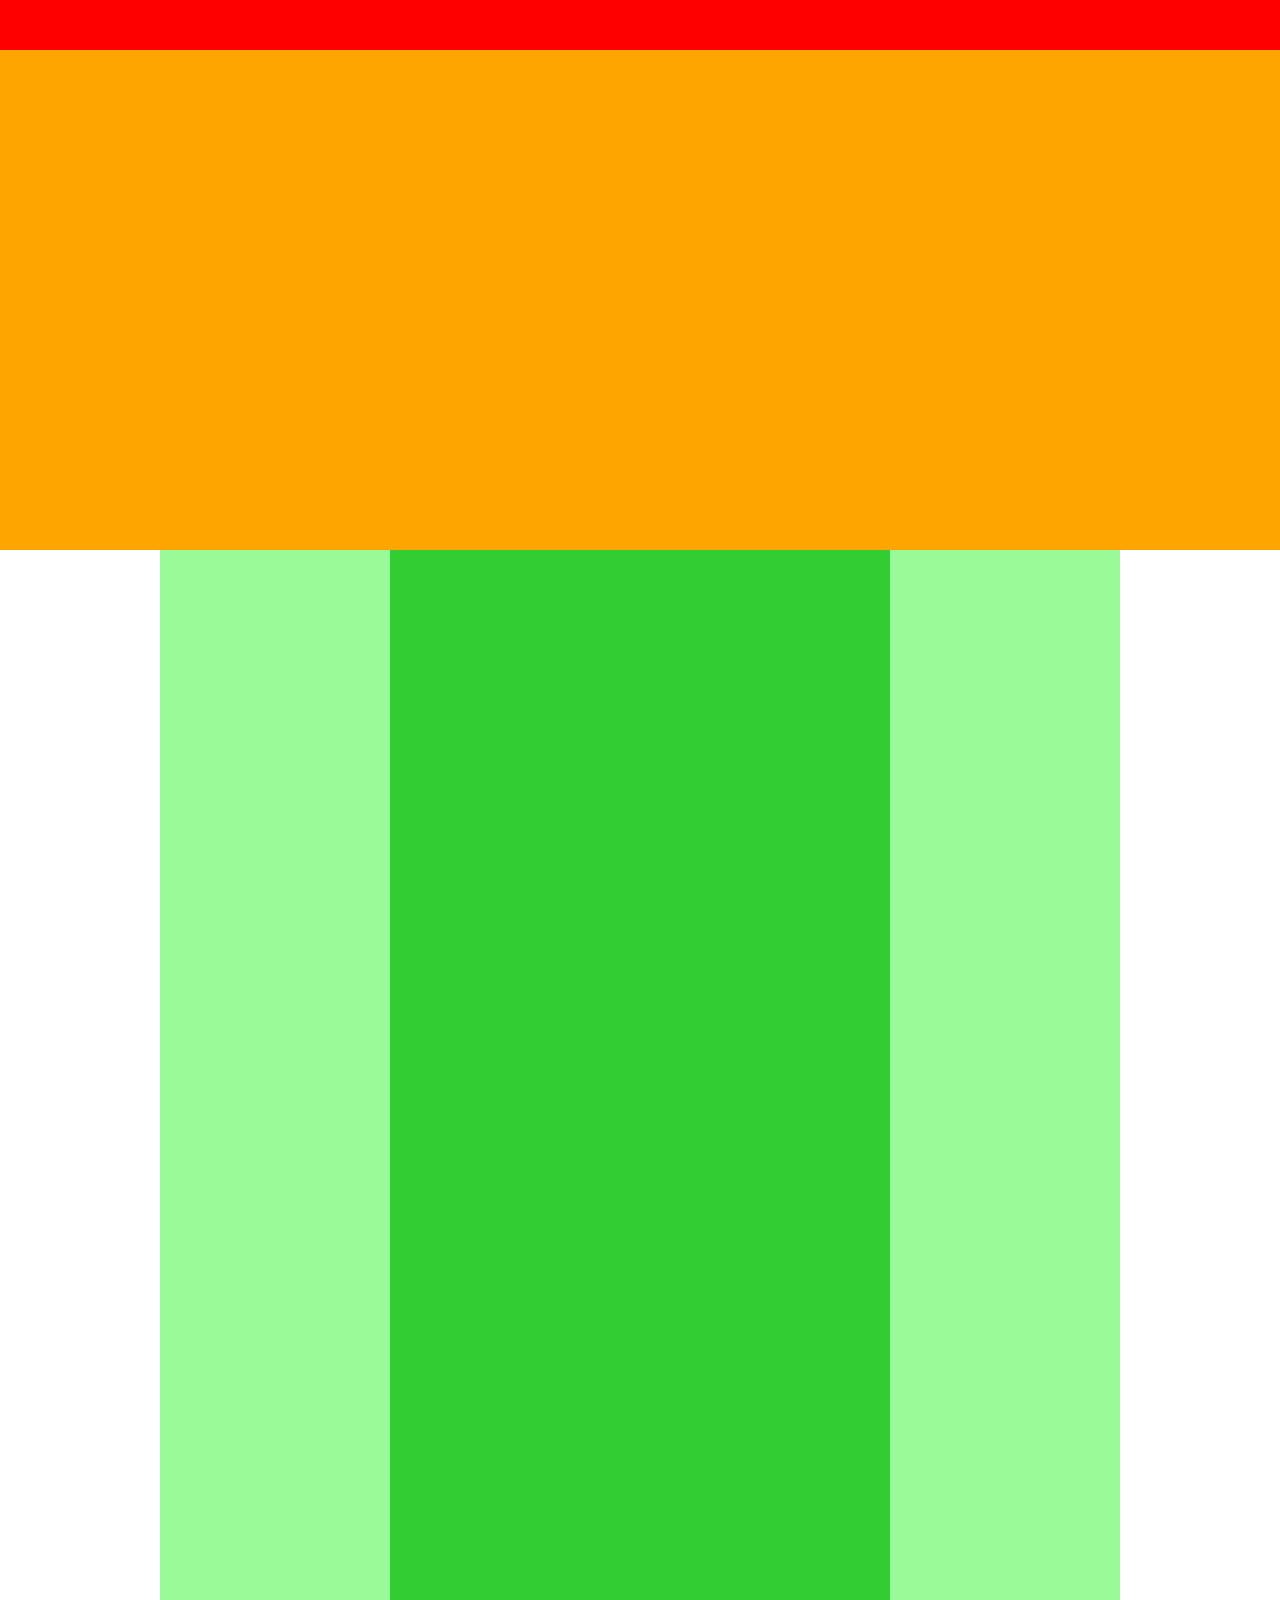
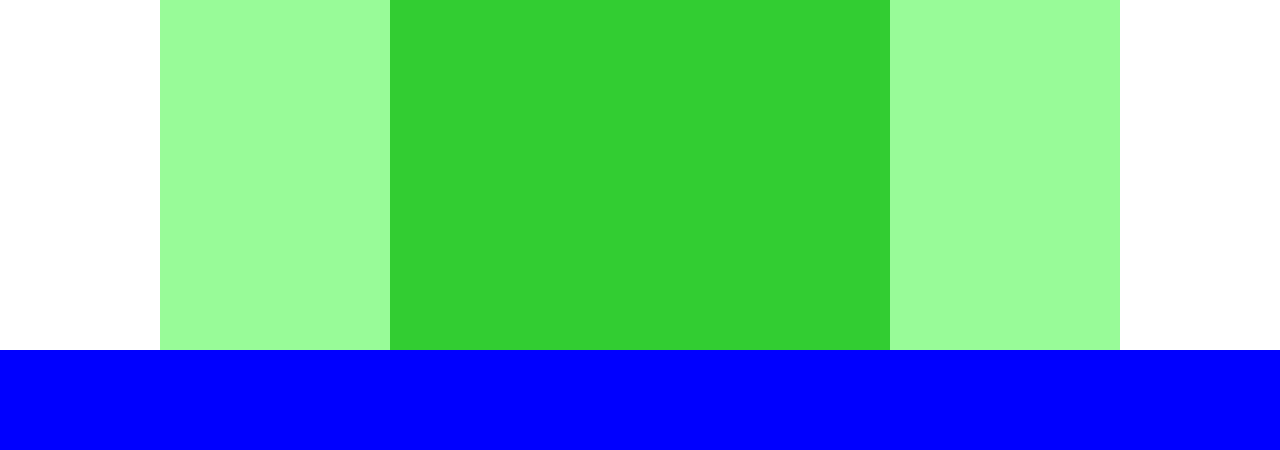
<file: caravan/index.html>
<!DOCTYPE html>
<html>
<head>
  <meta charset="UTF-8">
  <!-- CSSファイルの読み込み -->
  <link rel="stylesheet" href="style.css">
  <title>CARAVAN</title>
</head>
<body>
	<!-- header用のdiv -->
	<div class = "header">
		<div class = "header-top"></div>
		<div class = "header-bottom"></div>
	</div>
	<!-- main-visual用のdiv -->
<!-- 	<div class = "main-visual">
		<div class = "main-visual-content"></div> -->
	</div>
	<div class = "main">
		<div class = "sidebar-right"></div>
		<div class = "sidebar-left"></div>
	</div>
	<div class = "footer"></div>
</body>
</html>
</file>
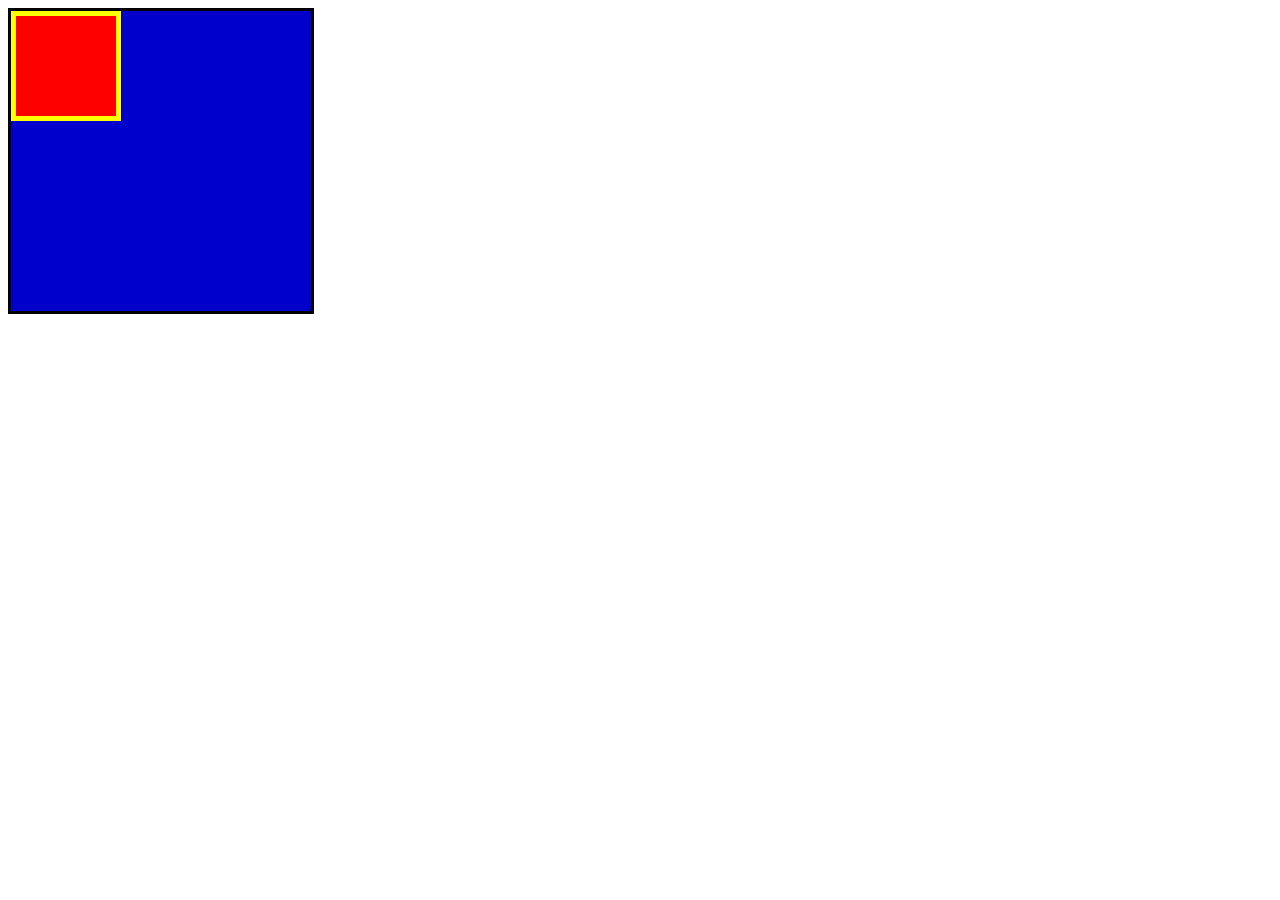
<file: box.html>
<!DOCTYPE html>
<html>
<head>
	<meta charset = "UTF-8">
	<!-- CSSファイルの読み込み -->
	<link rel = "stylesheet" href = "box.css">
	<title>BOX</title>
</head>
<body>
	<!-- BOX1用のdiv -->
	<div class = "box1">
		<div class = "box2"></div>
	</div>
</body>
</html>
</file>
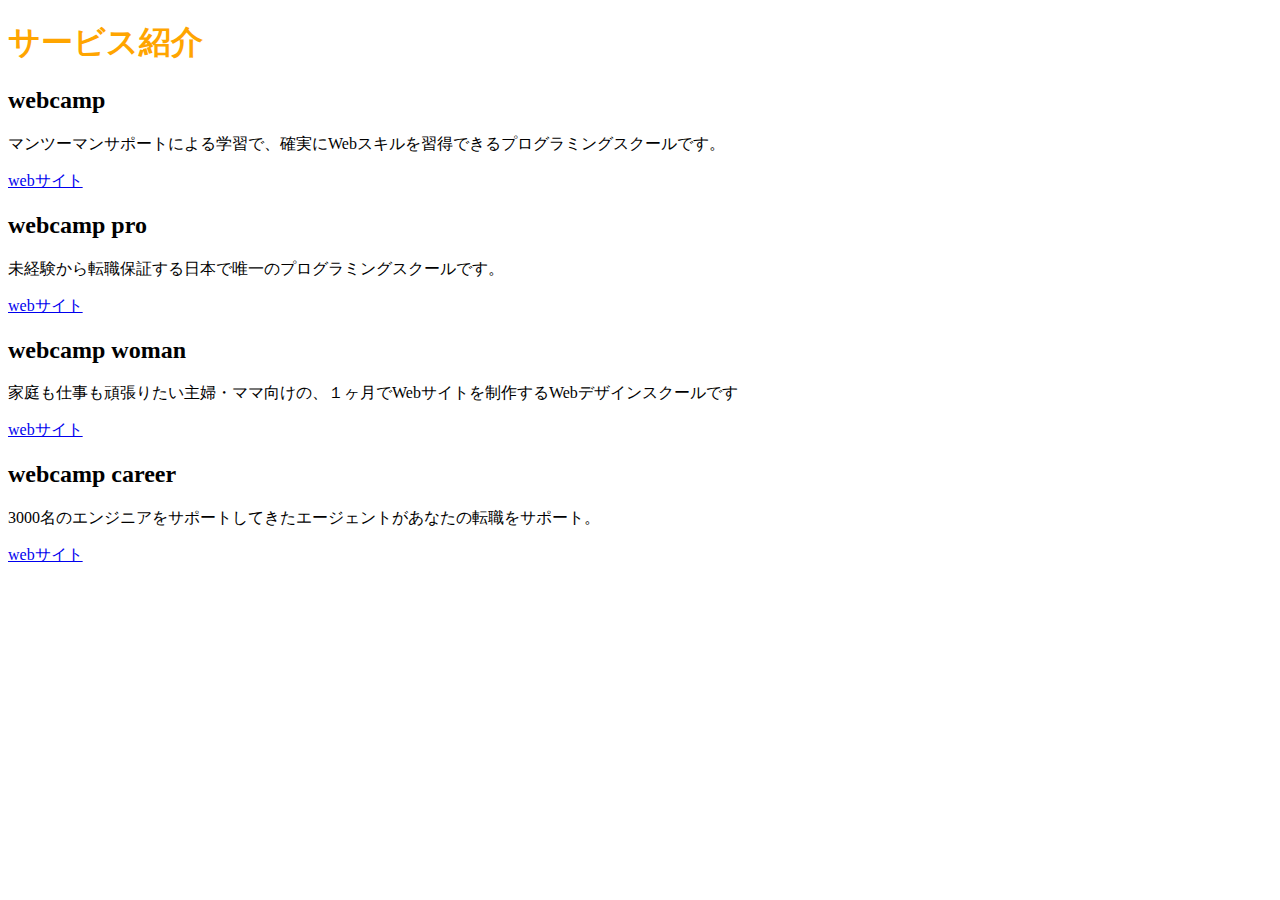
<file: サービス紹介.html>
<!DOCTYPE html>
<html>
<head>
	<meta charset = "UTF-8">
	<link rel = "stylesheet" href="sample.css">
	<title>BOX</title>
</head>
<body>
	<h1>サービス紹介</h1>
	<h2>webcamp</h2>
	<p>マンツーマンサポートによる学習で、確実にWebスキルを習得できるプログラミングスクールです。</p>
	<a href = "https://web-camp.io/">webサイト</a>

	<h2>webcamp pro</h2>
	<p>未経験から転職保証する日本で唯一のプログラミングスクールです。</p>
	<a href = "https://web-camp.io/">webサイト</a>

	<h2>webcamp woman</h2>
	<p>家庭も仕事も頑張りたい主婦・ママ向けの、１ヶ月でWebサイトを制作するWebデザインスクールです</p> 
	<a href = "https://web-camp.io/">webサイト</a>

	<h2>webcamp career</h2>
	<p>3000名のエンジニアをサポートしてきたエージェントがあなたの転職をサポート。</p>
	<a href = "https://web-camp.io/">webサイト</a>
</body>
</html>
</file>
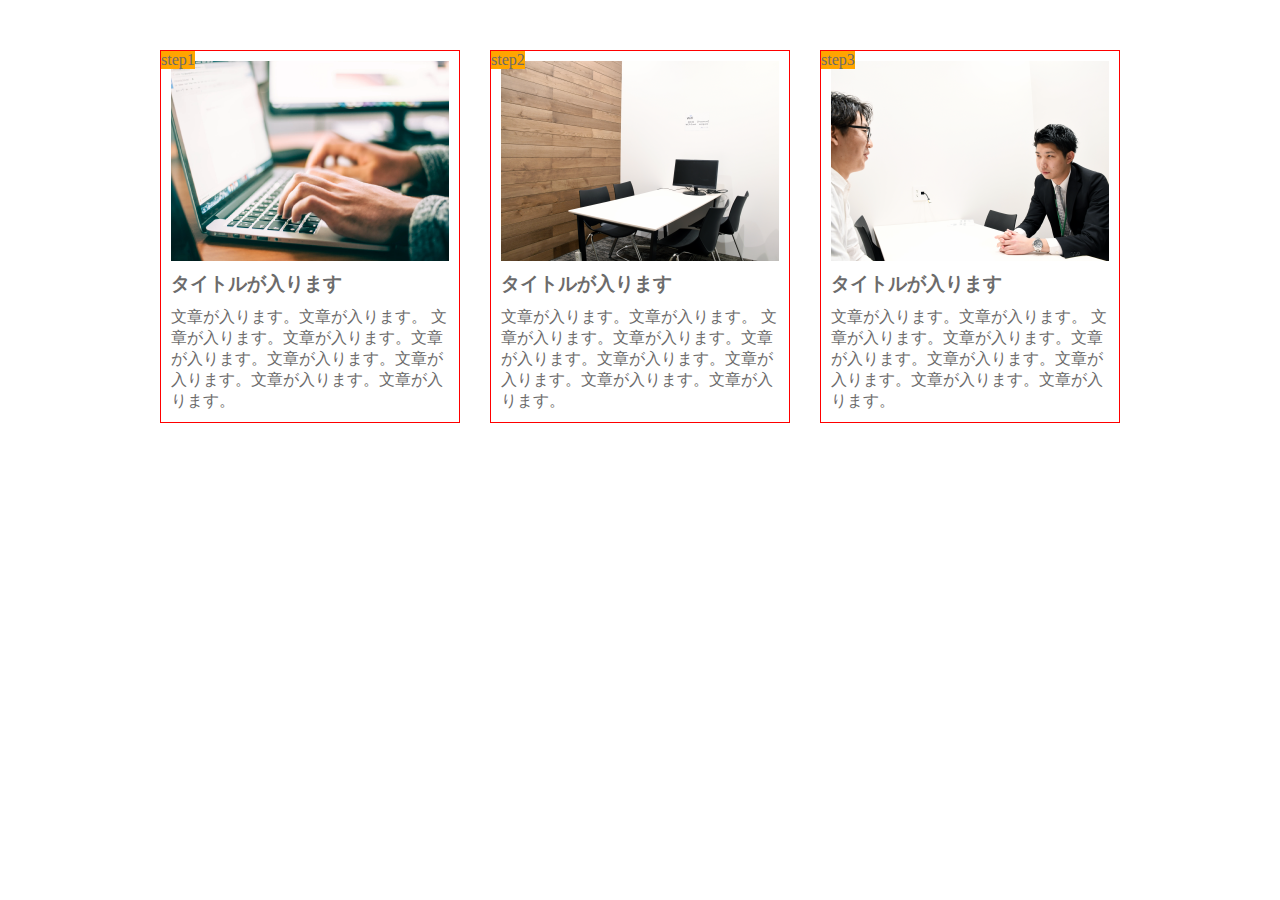
<file: 2-10/2-10.html>
<!DOCTYPE html>
<html>
<head>
  <meta charset="UTF-8" />
  <meta name="viewport" content="width=device-width,initial-scale=1.0">
  <link rel="stylesheet" href="2-10.css">
  <link rel = "stylesheet" href = "responsive2-9.css">
  <title>2-10</title>
</head>
<body>
	<main class = "clearfix">
		<div class = "step">
			<div class = "step1-box"></div>
			<span class = "step-text">step1</span>
			<h3 class = "step-title">タイトルが入ります</h3>
			<p class = "text">文章が入ります。文章が入ります。
				文章が入ります。文章が入ります。文章
				が入ります。文章が入ります。文章が
				入ります。文章が入ります。文章が入ります。
			</p>
		</div>
		<div class = "step">
			<div class = "step2-box"></div>
			<span class = "step-text">step2</span>
			<h3 class = "step-title">タイトルが入ります</h3>
			<p class = "text">文章が入ります。文章が入ります。
				文章が入ります。文章が入ります。文章
				が入ります。文章が入ります。文章が
				入ります。文章が入ります。文章が入ります。
			</p>
		</div>
		<div class = "step">
			<div class = "step3-box"></div>
			<span class = step-text>step3</span>
			<h3 class = "step-title">タイトルが入ります</h3>
			<p class = "text">文章が入ります。文章が入ります。
				文章が入ります。文章が入ります。文章
				が入ります。文章が入ります。文章が
				入ります。文章が入ります。文章が入ります。
			</p>
		</div>
	</main>
</body>
</html>
</file>
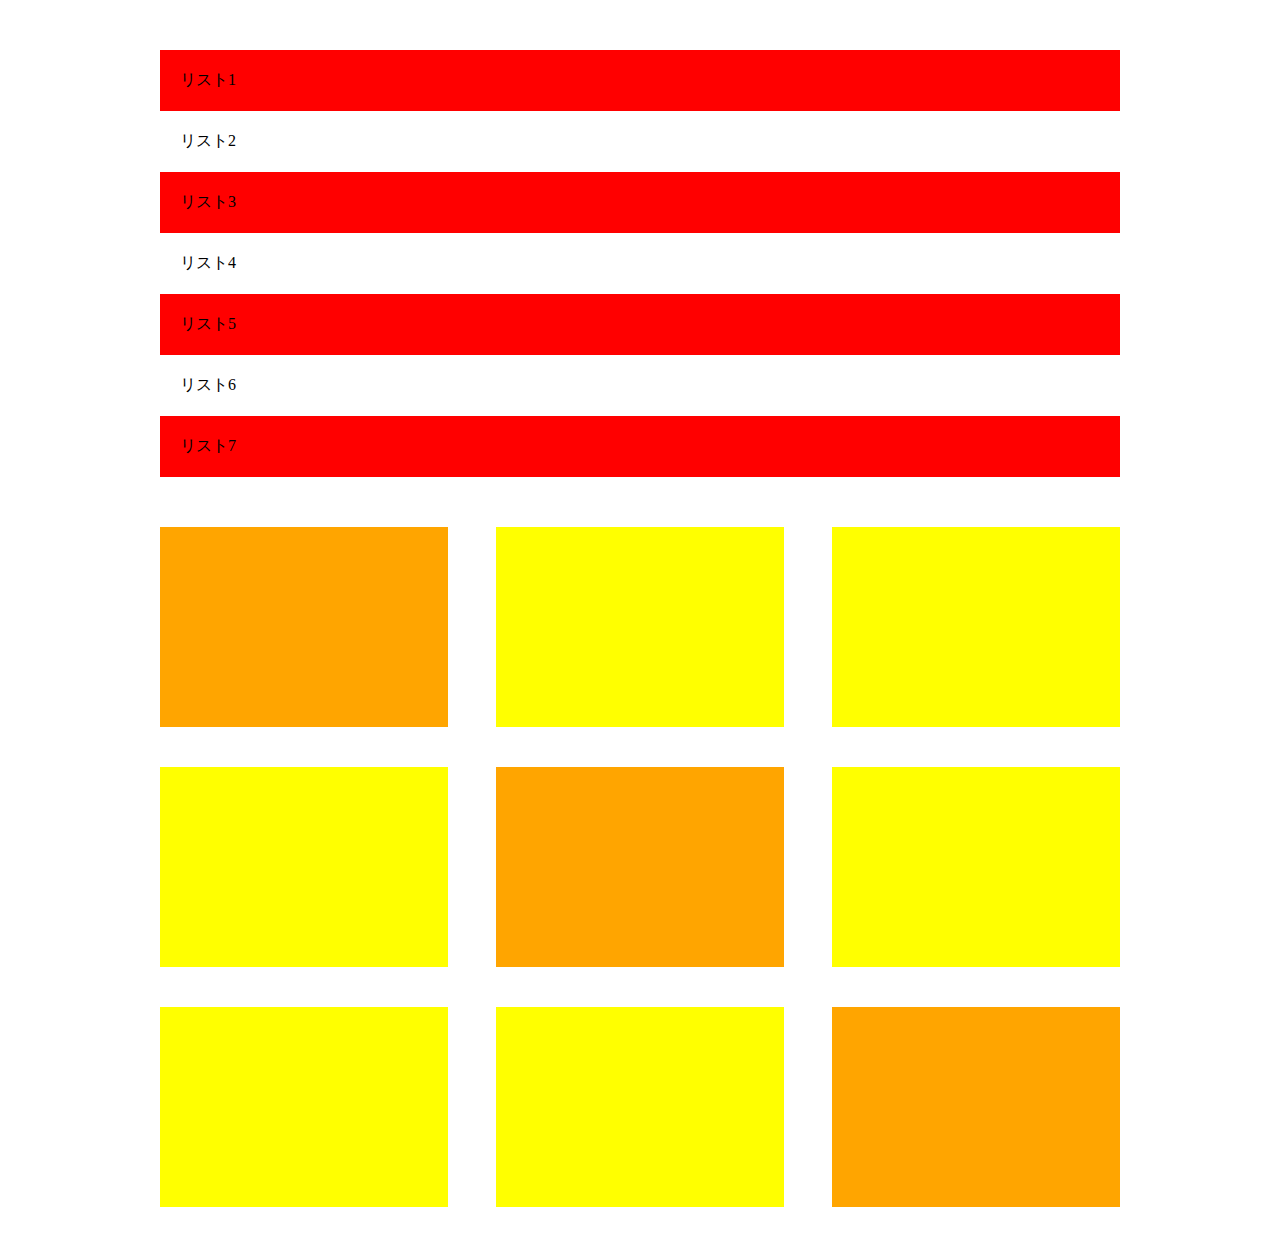
<file: 2-8/2-8.html>
<!DOCTYPE html>
<html>
<head>
  <meta charset="UTF-8">
  <!-- CSSファイルの読み込み -->
  <link rel="stylesheet" href="2-8.css">
  <title>2-8</title>
</head>
<body>
<ul class = "header">
<li class = "list">リスト1</li>
<li class = "list">リスト2</li>
<li class = "list">リスト3</li>
<li class = "list">リスト4</li>
<li class = "list">リスト5</li>
<li class = "list">リスト6</li>
<li class = "list">リスト7</li>
</ul>
<div class = "clearfix">
  <div class = "box1"></div>
  <div class = "box2"></div>
  <div class = "box3"></div>
  <div class = "box4"></div>
  <div class = "box5"></div>
  <div class = "box6"></div>
  <div class = "box7"></div>
  <div class = "box8"></div>
  <div class = "box9"></div>
</div>
</body>
</html>
</file>
<file: caravan/style.css>
* {
  margin: 0;
  padding: 0;
  box-sizing: border-box;
}
.header {
	width :100%;
	height: 550px;
}
.header-top {
	width:100%;
	height:50px;
	background-color:red;
}
.header-bottom {
	width:100%;
	height:500px;
	background-color:orange;
}
.main {
	width:960px;
	height: 1400px;
	background-color:limegreen;
	margin: 0 auto;
}
.sidebar-right {
	width:230px;
	height:1400px;
	background-color:palegreen;
	float:right;
}
.sidebar-left {
	width:230px;
	height:1400px;
	background-color:palegreen;
	float:left;
}
.footer {
	width:100%;
	height:100px;
	background-color:blue;
}
</file>
<file: box.css>
.box1{
	width: 300px;
	height: 300px;
	border: solid black;
	/*border-top-width: 5px;*/
	/*border-right-width:5px;*/
	/*border-bottom-width:5px;*/
	/*border-left-width:5px;*/
	/*padding:30px;*/
	/*margin-top:40px;*/
	/*margin-right:40px;*/
	/*margin-bottom:40px;*/
	/*margin-left:40px;*/
	background-color:mediumblue;
}
.box2{
	width:100px;
	height:100px;
	background-color:red;
	border:5px solid yellow;
}
</file>
<file: sample.css>
h1 {
	color: orange;
}
</file>
<file: 2-10/2-10.css>
* {
	margin :0;
	padding:0;
	box-sizing:border-box;
	color:#6c6b6b;
}
.clearfix::after {
	content:"";
	display:block;
	clear:both;
}
.step-title {
	padding:10px 0;
}
main{
	width:960px;
	margin:50px auto;
}
.step{
	float:left;
	width:300px;
	margin-right:30px;
	padding:10px;
	position:relative;
	border:1px solid red;
}
.step:last-child {
	margin-right:0px;
}
.step1-box {
	height:200px;
	background-image:url(img/flow01.png);
	background-size:cover;
	background-position:bottom;
}
.step2-box {
	height:200px;
	background-image:url(img/flow02.png);
	background-size:cover;
	background-position:bottom;
}
.step3-box {
	height:200px;
	background-image:url(img/flow03.png);
	background-size:cover;
	background-position:bottom;
}
.step-text {
	position:absolute;
	top:0;
	left:0;
	background-color:orange;
}
.step-title {
	padding:10px 0;
}
</file>
<file: 2-10/responsive2-9.css>
@media screen and (max-width:767px) {
	main {
		width:90%;
		margin:50px auto;
	}
	.step {
		float:none;
		width:90%;
		position:relative;
		margin-bottom:20px;
		margin:20px auto;
	}
	.step:last-child {
		margin:20px auto;
		margin-bottom:0px;
	}
	.step-text {
		position:absolute;
	}
}
</file>
<file: 2-8/2-8.css>
*{
  margin:0;
  padding:0;
  box-sizing:border-box;
}
.clearfix:after {
  content:"";
  display:block;
  clear:both;
}
body{
  width:960px;
  margin:50px auto;
}
.header{
  padding:50px auto;
}
.list{
  padding:20px 20px;
  list-style:none;
}
.list:nth-child(odd) {
  background-color:red;
}
.list:last-child{
  margin-bottom:50px;
}
.box1,.box5,.box9{
  width:30%;
  height:200px;
  margin-bottom:40px;
  margin-right:5%;
  background-color:orange;
  float:left;
  display:inline-block;
}
.box2,.box3,.box4,.box6,.box7,.box8{
  width:30%;
  height:200px;
  margin-bottom:40px;
  margin-right:5%;
  background-color:yellow;
  float:left;
  display:inline-block;
}
.box3,.box6,.box9{
  margin-right:0;
}
.box7,.box8,.box9{
  margin-bottom:0;
}
</file>
